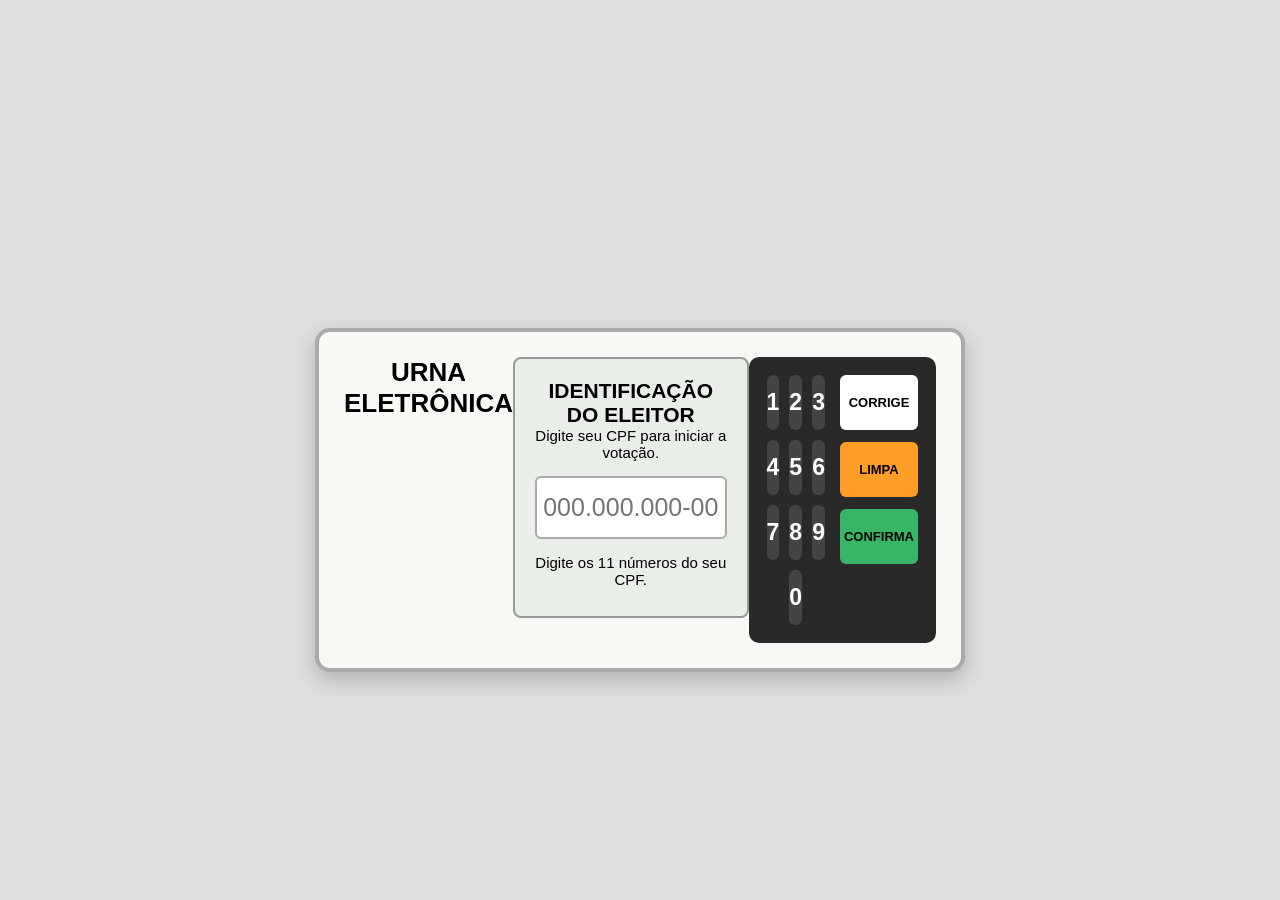
<file: index.html>
<!DOCTYPE html>
<html lang="pt-BR">
<head>
    <meta charset="UTF-8">
    <meta name="viewport" content="width=device-width, initial-scale=1.0">
    <title>Urna Eletrônica - CPF</title>
    <link rel="stylesheet" href="style.css">
</head>
<body>

<div class="urna">
    <h1>URNA ELETRÔNICA</h1>

    <div class="visor">
        <h2>IDENTIFICAÇÃO DO ELEITOR</h2>
        <p>Digite seu CPF para iniciar a votação.</p>

        <input type="text" id="cpf"
            placeholder="000.000.000-00"
            readonly>

        <p id="mensagem">Digite os 11 números do seu CPF.</p>
    </div>

    <div class="teclado">
        <div class="numeros">
            <button onclick="digitar(1)">1</button>
            <button onclick="digitar(2)">2</button>
            <button onclick="digitar(3)">3</button>
            <button onclick="digitar(4)">4</button>
            <button onclick="digitar(5)">5</button>
            <button onclick="digitar(6)">6</button>
            <button onclick="digitar(7)">7</button>
            <button onclick="digitar(8)">8</button>
            <button onclick="digitar(9)">9</button>
            <button class="zero" onclick="digitar(0)">0</button>
        </div>

        <div class="acoes">
            <button class="corrige" onclick="corrigir()">CORRIGE</button>
            <button class="limpa" onclick="limpar()">LIMPA</button>
            <button class="confirma" onclick="confirmar()">CONFIRMA</button>
        </div>
    </div>
</div>

<script src="ke.js"></script>
</body>
</html>
</file>
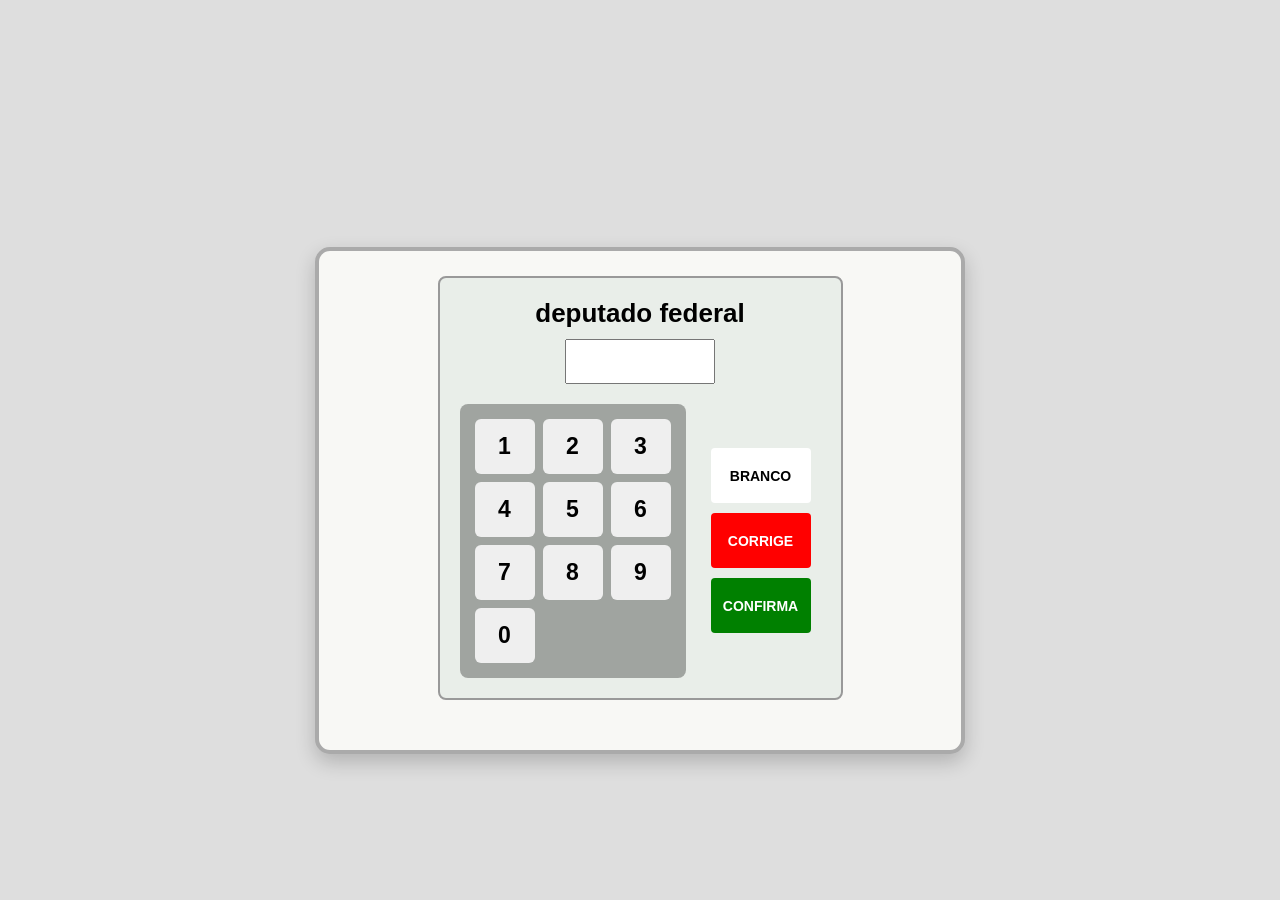
<file: inde.html>
<!DOCTYPE html>
<html lang="en">
<head>
    <meta charset="UTF-8">
    <meta name="viewport" content="width=device-width, initial-scale=1.0">
    <title>Document</title>
    <link rel="stylesheet" href="style.css">
</head>
<body>
    <div class="urna">
        <div class="visor">
            <div id="resultado" hidden></div>
            <div class="titulo">
                 <h1>deputado federal</h1>
                 <input type="text" id="number" readonly>
            </div>
            
<div class="controles">

    <div class="botoes">
        <button onclick="digitar(1)">1</button>
        <button onclick="digitar(2)">2</button>
        <button onclick="digitar(3)">3</button>

        <button onclick="digitar(4)">4</button>
        <button onclick="digitar(5)">5</button>
        <button onclick="digitar(6)">6</button>

        <button onclick="digitar(7)">7</button>
        <button onclick="digitar(8)">8</button>
        <button onclick="digitar(9)">9</button>

        <button onclick="digitar(0)">0</button>
    </div>

    <div class="confirmar">
        <button class="br" onclick="branco()">BRANCO</button>
        <button class="verm" onclick="corrigir()">CORRIGE</button>
        <button class="ver" onclick="confirmar()">CONFIRMA</button>
    </div>

</div>
    </div>
        
    <script src="ke.js"></script>
</body>
</html>
</file>
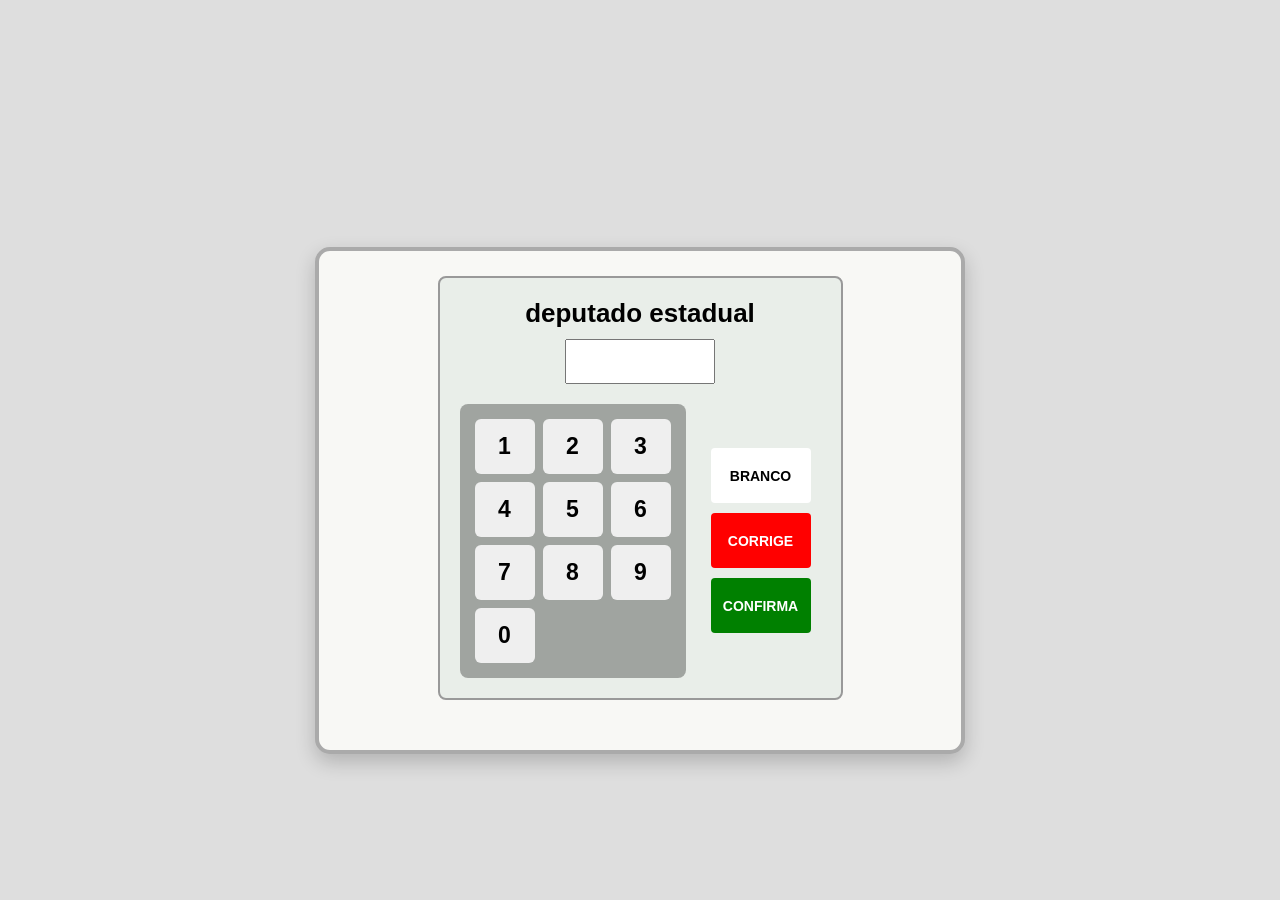
<file: inde1.html>
<!DOCTYPE html>
<html lang="en">
<head>
    <meta charset="UTF-8">
    <meta name="viewport" content="width=device-width, initial-scale=1.0">
    <title>Document</title>
    <link rel="stylesheet" href="style.css">
</head>
<body>
    <div class="urna">
        <div class="visor">
            <div class="titulo">
                 <h1>deputado estadual</h1>
                 <input type="text" id="number" readonly>
            </div>
            
<div class="controles">

    <div class="botoes">
        <button onclick="digitar(1)">1</button>
        <button onclick="digitar(2)">2</button>
        <button onclick="digitar(3)">3</button>

        <button onclick="digitar(4)">4</button>
        <button onclick="digitar(5)">5</button>
        <button onclick="digitar(6)">6</button>

        <button onclick="digitar(7)">7</button>
        <button onclick="digitar(8)">8</button>
        <button onclick="digitar(9)">9</button>

        <button onclick="digitar(0)">0</button>
    </div>

    <div class="confirmar">
        <button class="br" onclick="branco()">BRANCO</button>
        <button class="verm" onclick="corrigir()">CORRIGE</button>
        <button class="ver" onclick="confirmar()">CONFIRMA</button>
    </div>

</div>


        </div>
    </div>
    <script src="ke.js"></script>
</body>
</html>
</file>
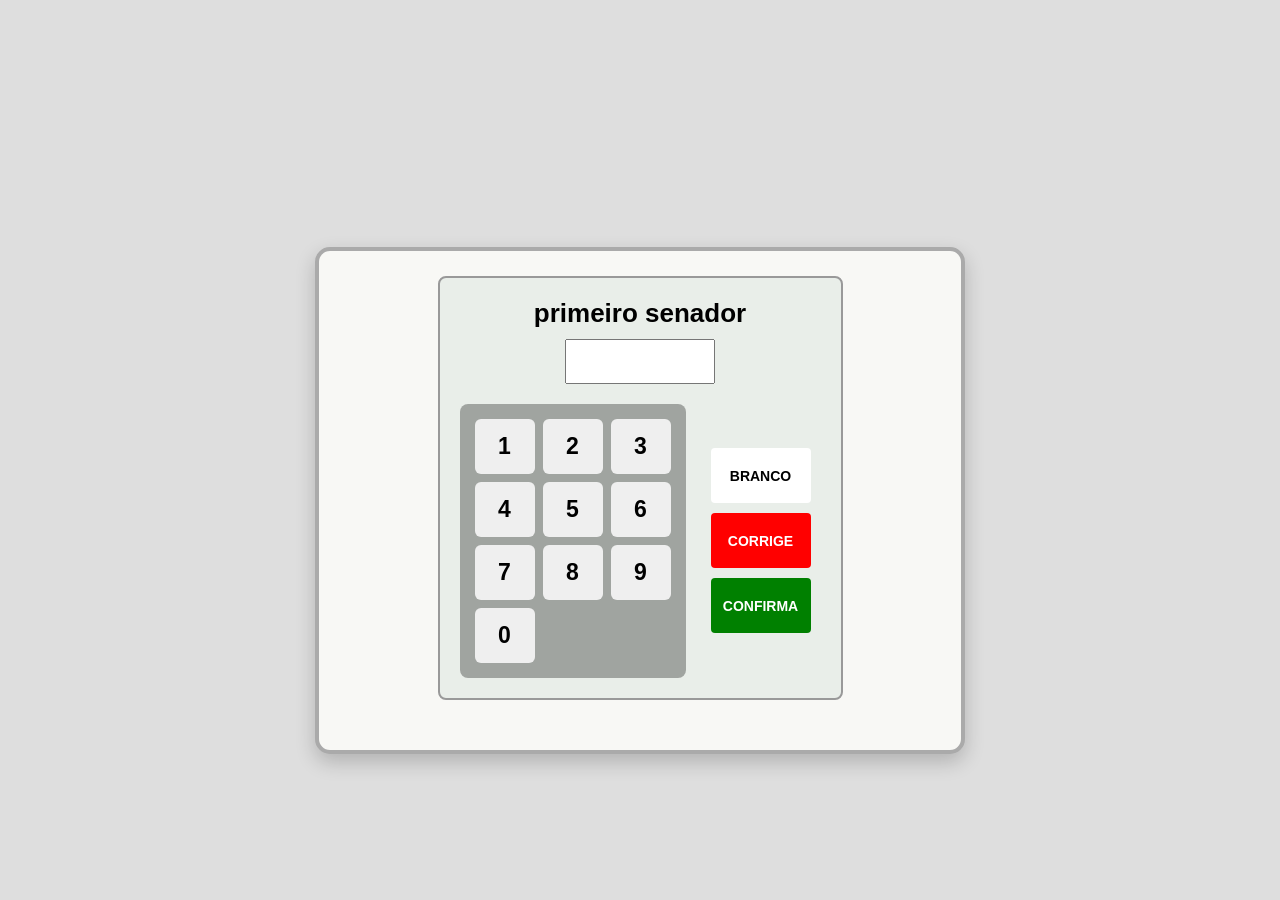
<file: inde2.html>
<!DOCTYPE html>
<html lang="en">
<head>
    <meta charset="UTF-8">
    <meta name="viewport" content="width=device-width, initial-scale=1.0">
    <title>Document</title>
    <link rel="stylesheet" href="style.css">
</head>
<body>
    <div class="urna">
        <div class="visor">
            <div class="titulo">
                 <h1>primeiro senador</h1>
                 <input type="text" id="number" readonly>
            </div>
            
<div class="controles">

    <div class="botoes">
        <button onclick="digitar(1)">1</button>
        <button onclick="digitar(2)">2</button>
        <button onclick="digitar(3)">3</button>

        <button onclick="digitar(4)">4</button>
        <button onclick="digitar(5)">5</button>
        <button onclick="digitar(6)">6</button>

        <button onclick="digitar(7)">7</button>
        <button onclick="digitar(8)">8</button>
        <button onclick="digitar(9)">9</button>

        <button onclick="digitar(0)">0</button>
    </div>

    <div class="confirmar">
        <button class="br" onclick="branco()">BRANCO</button>
        <button class="verm" onclick="corrigir()">CORRIGE</button>
        <button class="ver" onclick="confirmar()">CONFIRMA</button>
    </div>

</div>


        </div>
    </div>
    <script src="ke.js"></script>
</body>
</html>
</file>
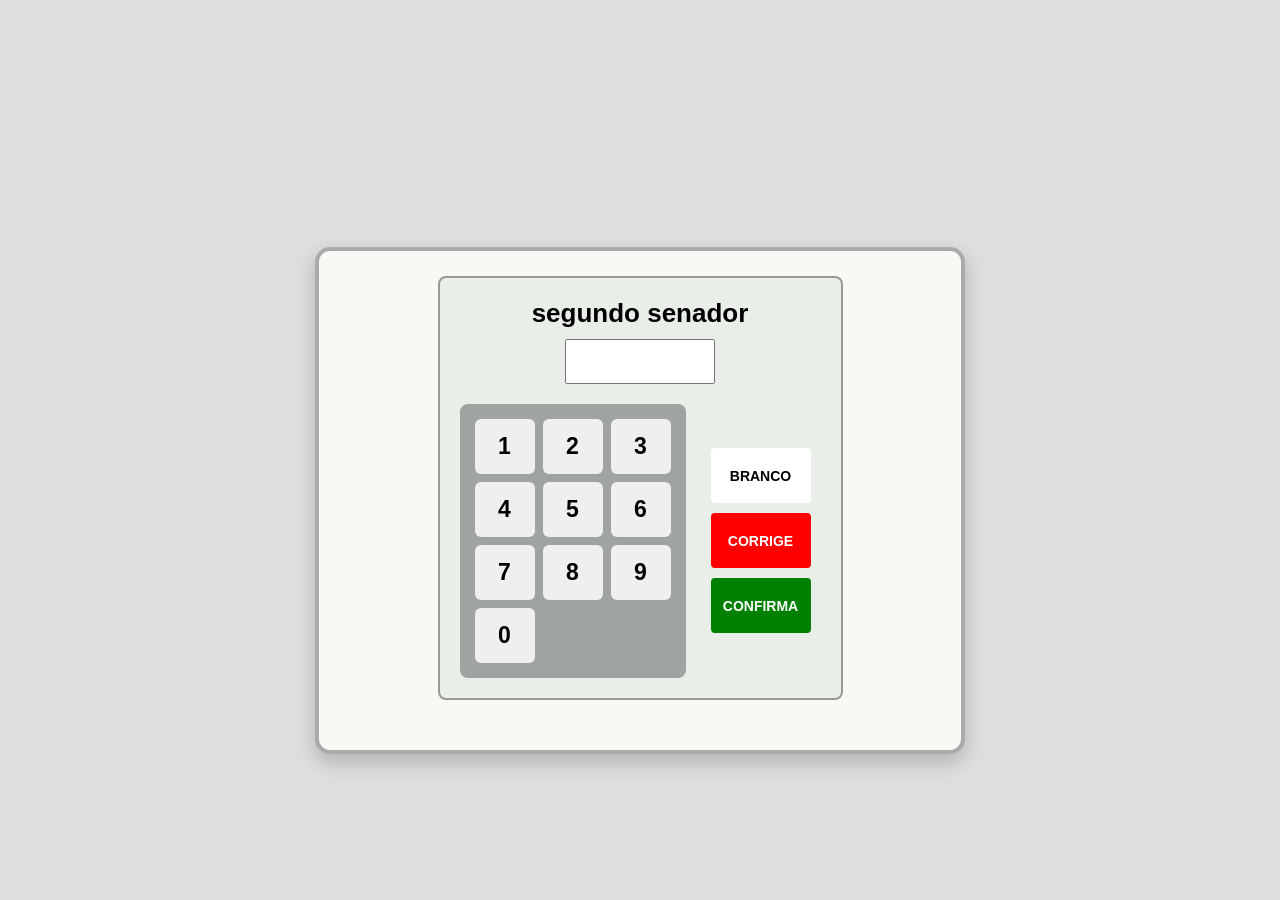
<file: inde3.html>
<!DOCTYPE html>
<html lang="en">
<head>
    <meta charset="UTF-8">
    <meta name="viewport" content="width=device-width, initial-scale=1.0">
    <title>Document</title>
    <link rel="stylesheet" href="style.css">
</head>
<body>
    <div class="urna">
        <div class="visor">
            <div class="titulo">
                 <h1>segundo senador</h1>
                 <input type="text" id="number" readonly>
            </div>
            
<div class="controles">

    <div class="botoes">
        <button onclick="digitar(1)">1</button>
        <button onclick="digitar(2)">2</button>
        <button onclick="digitar(3)">3</button>

        <button onclick="digitar(4)">4</button>
        <button onclick="digitar(5)">5</button>
        <button onclick="digitar(6)">6</button>

        <button onclick="digitar(7)">7</button>
        <button onclick="digitar(8)">8</button>
        <button onclick="digitar(9)">9</button>

        <button onclick="digitar(0)">0</button>
    </div>

    <div class="confirmar">
        <button class="br" onclick="branco()">BRANCO</button>
        <button class="verm" onclick="corrigir()">CORRIGE</button>
        <button class="ver" onclick="confirmar()">CONFIRMA</button>
    </div>

</div>


        </div>
    </div>
    <script src="ke.js"></script>
</body>
</html>
</file>
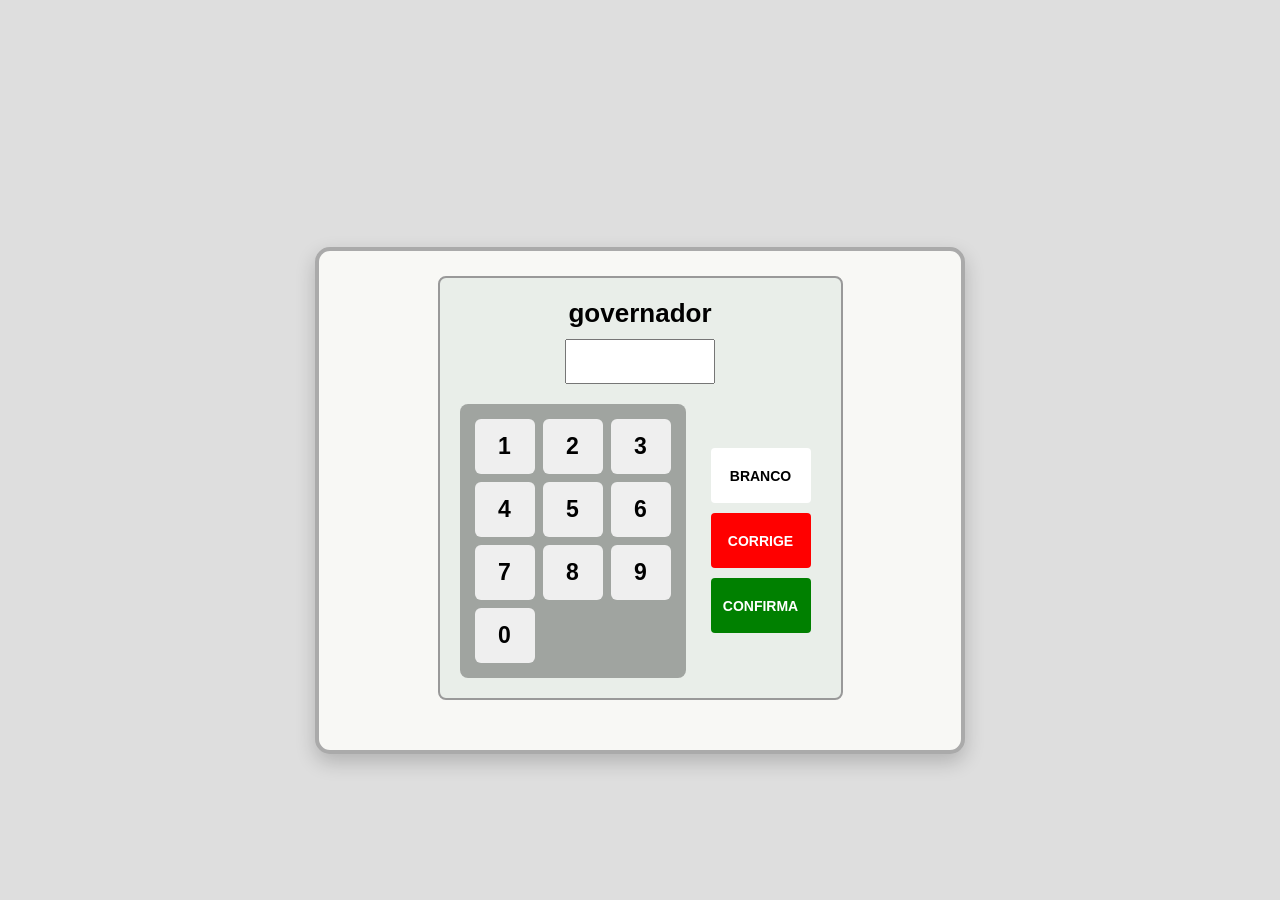
<file: inde4.html>
<!DOCTYPE html>
<html lang="en">
<head>
    <meta charset="UTF-8">
    <meta name="viewport" content="width=device-width, initial-scale=1.0">
    <title>Document</title>
    <link rel="stylesheet" href="style.css">
</head>
<body>
    <div class="urna">
        <div class="visor">
            <div class="titulo">
                 <h1>governador</h1>
                 <input type="text" id="number" readonly>
            </div>
            
<div class="controles">

    <div class="botoes">
        <button onclick="digitar(1)">1</button>
        <button onclick="digitar(2)">2</button>
        <button onclick="digitar(3)">3</button>

        <button onclick="digitar(4)">4</button>
        <button onclick="digitar(5)">5</button>
        <button onclick="digitar(6)">6</button>

        <button onclick="digitar(7)">7</button>
        <button onclick="digitar(8)">8</button>
        <button onclick="digitar(9)">9</button>

        <button onclick="digitar(0)">0</button>
    </div>

    <div class="confirmar">
        <button class="br" onclick="branco()">BRANCO</button>
        <button class="verm" onclick="corrigir()">CORRIGE</button>
        <button class="ver" onclick="confirmar()">CONFIRMA</button>
    </div>

</div>


        </div>
    </div>
    <script src="ke.js"></script>
</body>
</html>
</file>
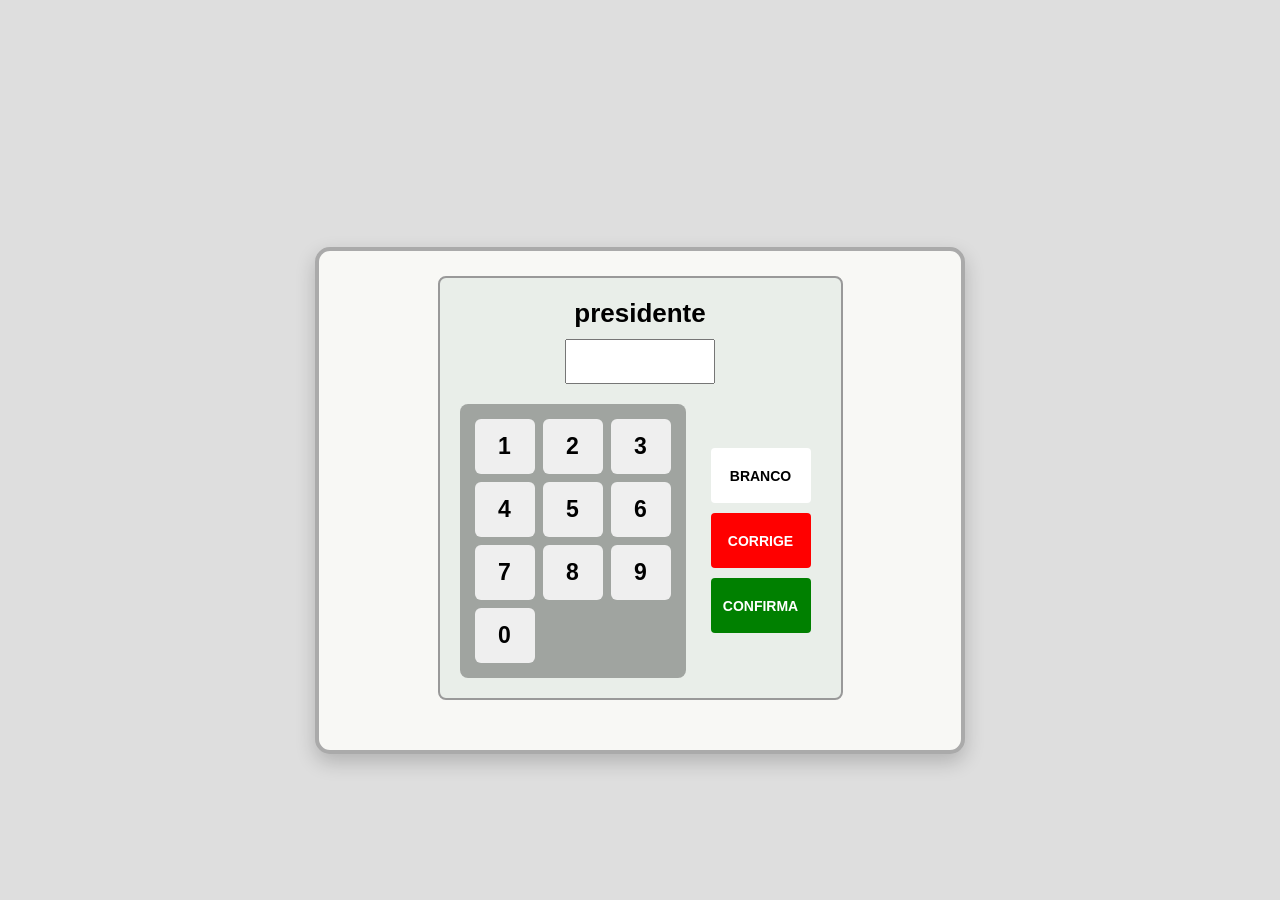
<file: inde5.html>
<!DOCTYPE html>
<html lang="en">
<head>
    <meta charset="UTF-8">
    <meta name="viewport" content="width=device-width, initial-scale=1.0">
    <title>Document</title>
    <link rel="stylesheet" href="style.css">
</head>
<body>
    <div class="urna">
        <div class="visor">
            <div class="titulo">
                 <h1>presidente</h1>
                 <input type="text" id="number" readonly>
            </div>
            
<div class="controles">

    <div class="botoes">
        <button onclick="digitar(1)">1</button>
        <button onclick="digitar(2)">2</button>
        <button onclick="digitar(3)">3</button>

        <button onclick="digitar(4)">4</button>
        <button onclick="digitar(5)">5</button>
        <button onclick="digitar(6)">6</button>

        <button onclick="digitar(7)">7</button>
        <button onclick="digitar(8)">8</button>
        <button onclick="digitar(9)">9</button>

        <button onclick="digitar(0)">0</button>
    </div>

    <div class="confirmar">
        <button class="br" onclick="branco()">BRANCO</button>
        <button class="verm" onclick="corrigir()">CORRIGE</button>
        <button class="ver" onclick="confirmar()">CONFIRMA</button>
    </div>
    <script src="ke.js"></script>
</body>
</html>
</file>
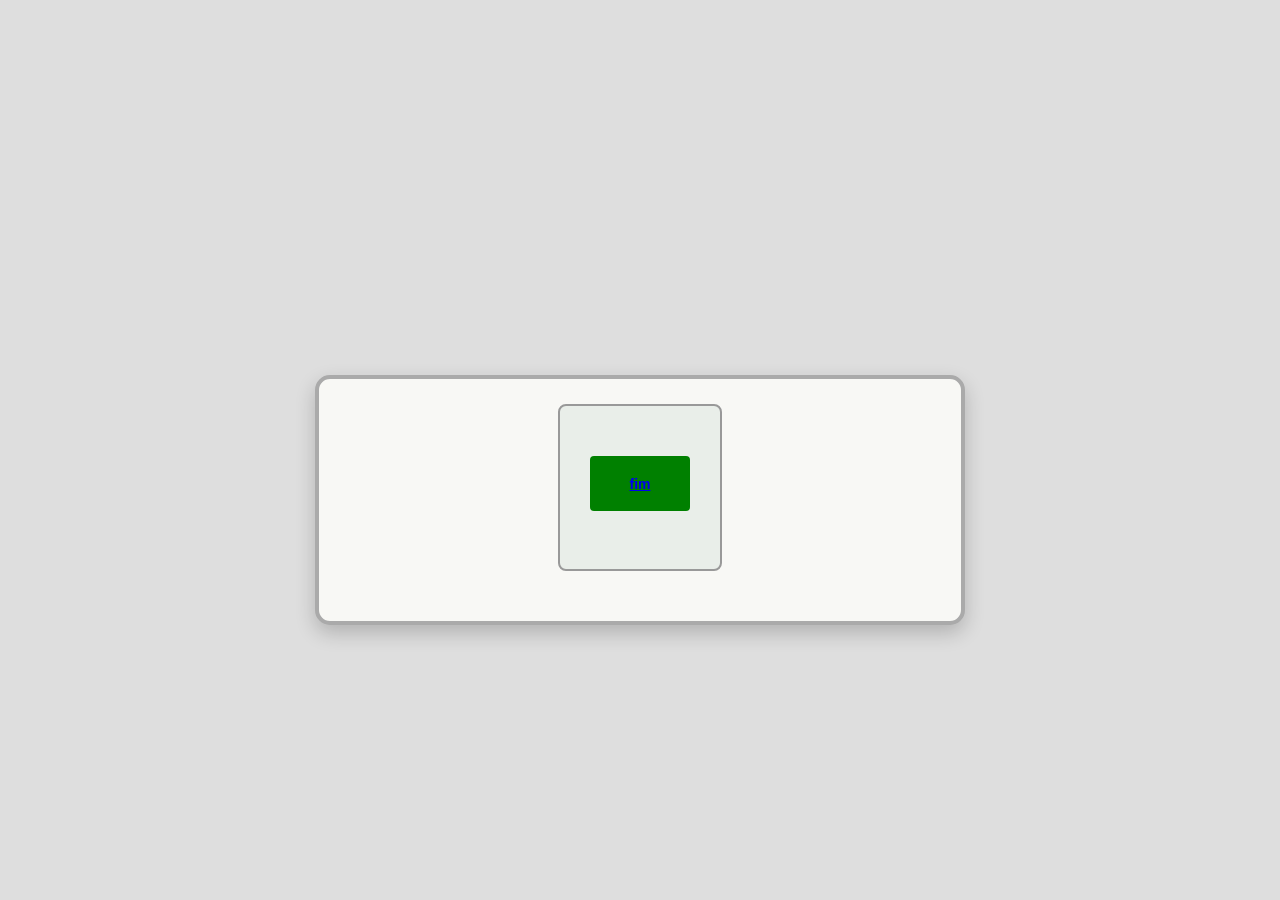
<file: inde6.html>
<!DOCTYPE html>
<html lang="en">
<head>
    <meta charset="UTF-8">
    <meta name="viewport" content="width=device-width, initial-scale=1.0">
    <title>Document</title>
    <link rel="stylesheet" href="style.css">
</head>
<body>
    <div class="urna">
        <div class="visor">
            <div class="titulo">
            </div>
          <div class="confirmar">
            <button class="ver" onclick="fim()"><a href="http://127.0.0.1:5500/index.html">fim</a></button><br>
          </div>
        </div>
    </div>
    <script src="ke.js"></script>
</body>
</html>
</file>
<file: style.css>
*{
  margin: 0;
  padding: 0;
}


* {
    box-sizing: border-box;
}

body {
    margin: 0;
    min-height: 100vh;
    display: flex;
    justify-content: center;
    align-items: center;
    background: #dedede;
    font-family: Arial, sans-serif;
    padding: 20px;
}

.urna {
    width: 100%;
    max-width: 650px;
    background: #f8f8f5;
    border: 4px solid #aaa;
    border-radius: 15px;
    padding: 25px;
    box-shadow: 0 8px 20px #0003;
}

h1 {
    text-align: center;
    font-size: 26px;
    margin-bottom: 25px;
}

.visor {
    background: #e9eee9;
    border: 2px solid #999;
    border-radius: 8px;
    padding: 20px;
    text-align: center;
    margin-bottom: 25px;
}

.visor h2 {
    font-size: 21px;
}

.visor p {
    font-size: 15px;
}

#cpf {
    width: 100%;
    padding: 15px 5px;
    margin: 15px 0;
    text-align: center;
    font-size: 25px;
    border: 2px solid #aaa;
    border-radius: 6px;
    background: white;
}

.teclado {
    display: flex;
    gap: 15px;
    background: #292929;
    padding: 18px;
    border-radius: 10px;
}

.numeros {
    flex: 3;
    display: grid;
    grid-template-columns: repeat(3, 1fr);
    gap: 10px;
}

button {
    min-height: 55px;
    font-size: 23px;
    font-weight: bold;
    border: none;
    border-radius: 6px;
    cursor: pointer;
}

.numeros button {
    background: #444;
    color: white;
}

.numeros button:hover {
    background: #666;
}

.numeros .zero {
    grid-column: 2;
}

.acoes {
    flex: 1;
    display: flex;
    flex-direction: column;
    gap: 12px;
}

.acoes button {
    font-size: 13px;
    padding: 8px 4px;
}

.corrige {
    background: white;
}

.limpa {
    background: #ff9d28;
}

.confirma {
    background: #37b765;
}

@media (max-width: 450px) {
    .urna {
        padding: 12px;
    }

    .teclado {
        padding: 10px;
        gap: 8px;
    }

    .numeros {
        gap: 6px;
    }

    button {
        min-height: 45px;
    }

    .acoes button {
        font-size: 10px;
    }

    #cpf {
        font-size: 19px;
    }
}



.urna {
    display: flex;
    justify-content: center;
    margin-top: 100px;
}

.visor {
    display: flex;
    flex-direction: column;
    align-items: center;
}

.titulo {
    display: flex;
    flex-direction: column;
    align-items: center;
    text-align: center;
    gap: 10px;
    margin-bottom: 20px;
}

.titulo h1 {
    margin: 0;
}

.titulo input {
    width: 150px;
    height: 45px;
    text-align: center;
    font-size: 25px;
}

.botoes {
display: grid;
    grid-template-columns: repeat(3, 60px);
    gap: 8px;
    justify-content: center;
    align-items: center;
    padding: 15px;
    background-color: rgba(0, 0, 0, 0.315);
    border-radius: 8px;
}


.controles {
    display: flex;
    align-items: center;
    justify-content: center;
    gap: 15px;
}

.confirmar {
    display: flex;
    flex-direction: column;
    align-items: center;
    justify-content: center;
    gap: 10px;
    margin: 10px;
}

.confirmar button {
    width: 100px;
    height: 40px;
    border: none;
    border-radius: 4px;
    font-size: 14px;
    font-weight: bold;
    cursor: pointer;
}

.br {
    background-color: white;
    color: black;
}

.verm {
    background-color: red;
    color: white;
}

.ver {
    background-color: green;
    color: white;
}

.confirmar button:hover {
    opacity: 0.8;
}
</file>
